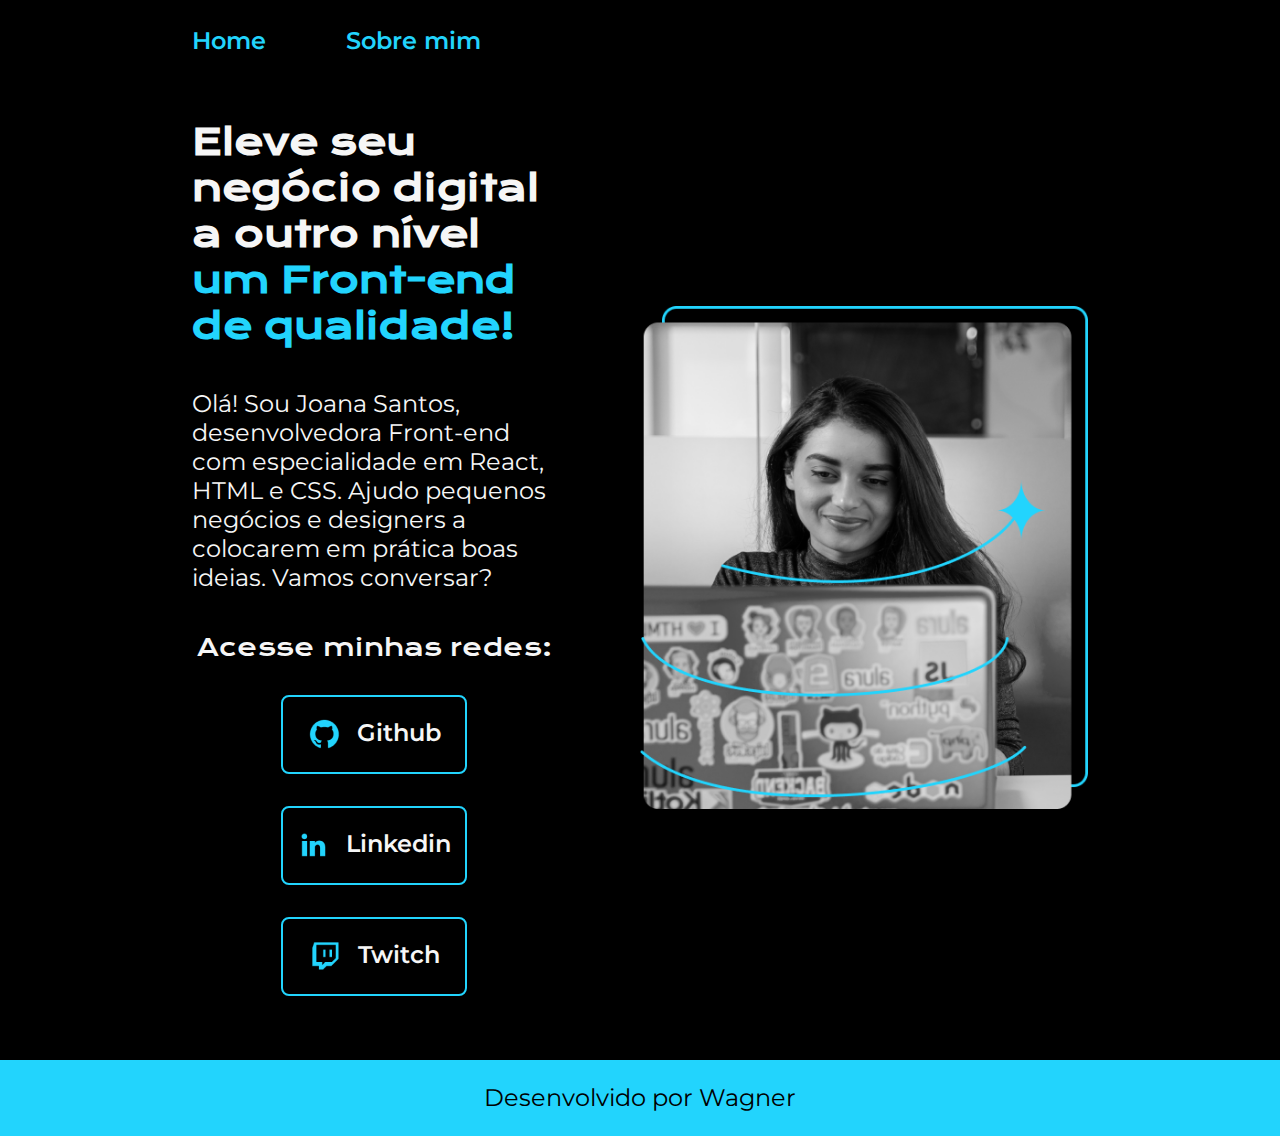
<file: index.html>
<!DOCTYPE html>
<html lang="pt- br">
<head>
    <meta charset="UTF-8">
    <meta http-equiv="X-UA-Compatible" content="IE=edge">
    <meta name="viewport" content="width=device-width, initial-scale=1.0">
    <title>Home</title>
    <link rel="stylesheet" href="./estilos/style.css">
</head>
<body>
    <header class="cabecalho">
        <nav class="cabecalho__menu">
            <a class="cabecalho__menu__link" href="index.html">Home</a>
            <a class="cabecalho__menu__link" href="about.html">Sobre mim</a>
        </nav>
    </header>
    <main class="apresentacao">
        <section class="apresentacao__conteudo">
            <h1 class="apresentacao__conteudo__titulo">Eleve seu negócio digital a outro nível <strong class="titulo-destaque"> um Front-end de qualidade!</strong></h1>
            <p class="apresentacao__conteudo__texto">Olá! Sou Joana Santos, desenvolvedora Front-end com especialidade em React, HTML e CSS. Ajudo pequenos negócios e designers a colocarem em prática boas ideias. Vamos conversar?</p>
            <div class="apresentacao__links">
                <h2 class="apresentacao__links__subtitulo">Acesse minhas redes:</h2>
                <a class="apresentacao__links__navegacao" href="https://github.com">
                <img src="./assets/github.png">
                    Github
                </a>
                <a class="apresentacao__links__navegacao" href="https://linkedin.com">
                    <img src="./assets/linkedin.png">
                    Linkedin
                </a>
                <a class="apresentacao__links__navegacao" href="https://twitch.tv">
                    <img src="./assets/twitch.png">
                    Twitch
                </a>
            </div>
            </section>
        <img class="apresentacao__imagem" src="./assets/Imagem.png" alt="Foto da Joana Santos Programando">
    </main>
    <footer class="rodape">
        <p>Desenvolvido por Wagner</p>
    </footer>
</body>
</html>
</file>
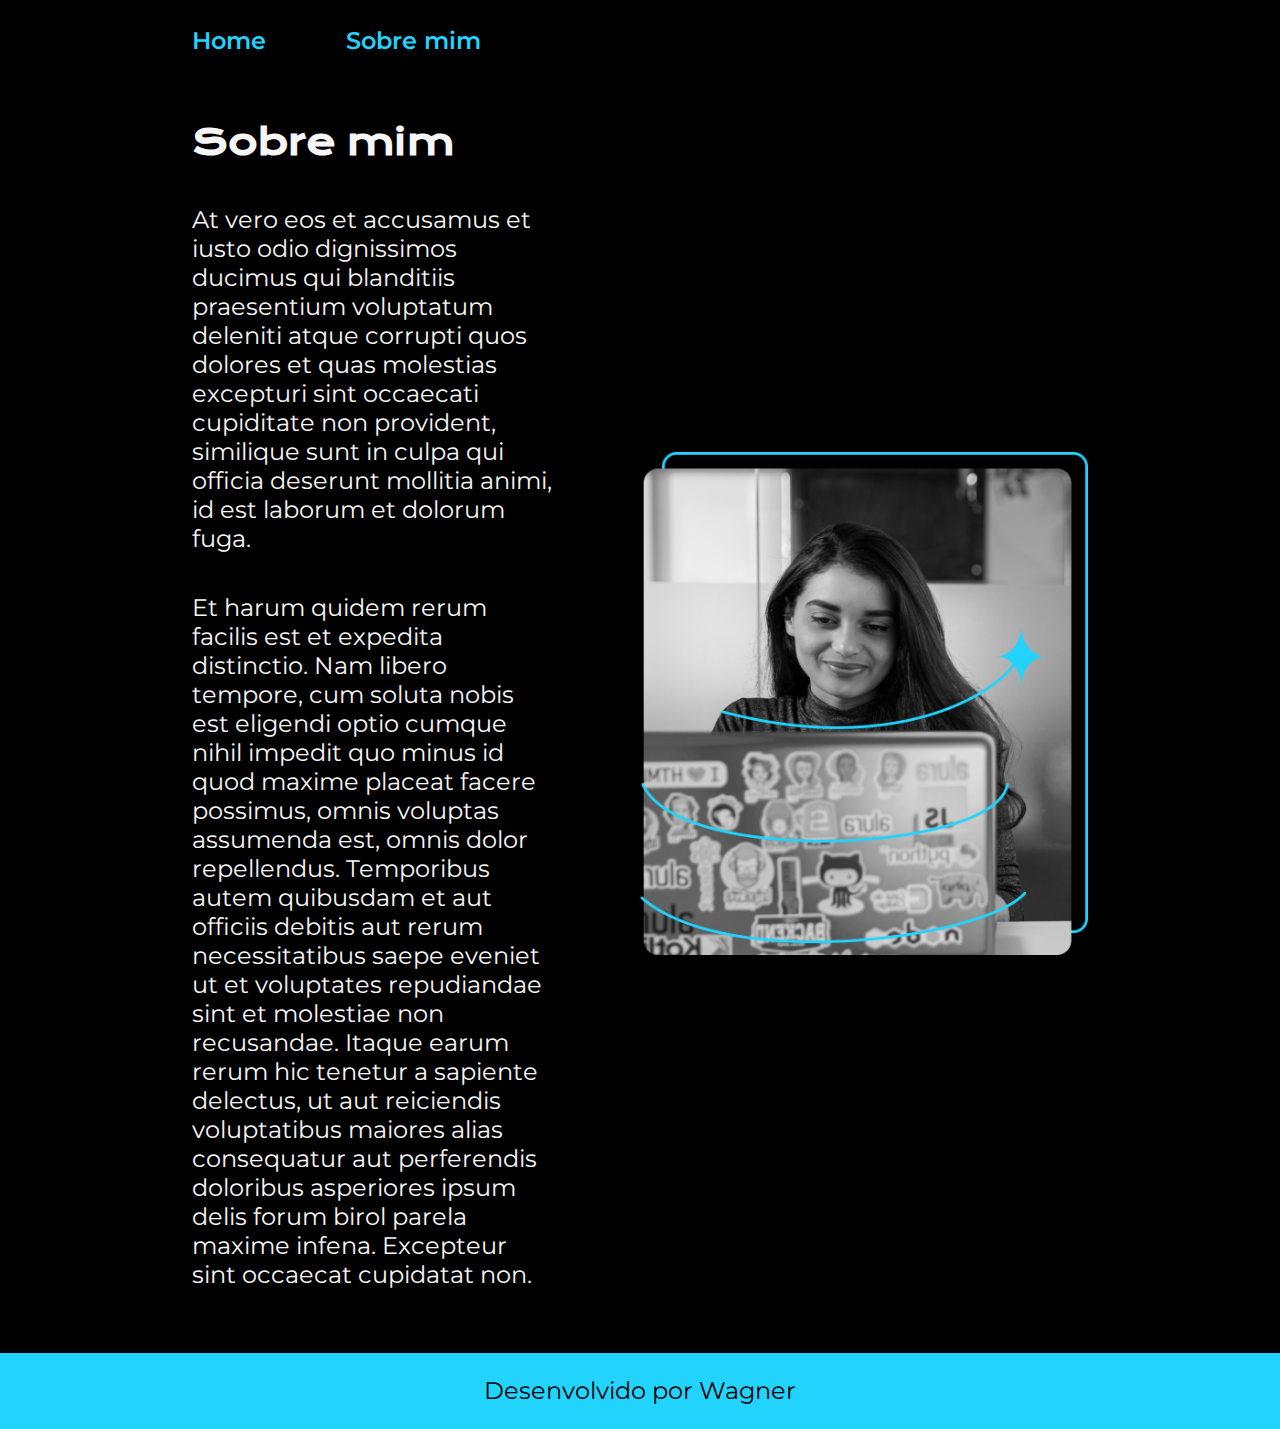
<file: about.html>
<!DOCTYPE html>
<html lang="pt-br">
<head>
    <meta charset="UTF-8">
    <meta http-equiv="X-UA-Compatible" content="IE=edge">
    <meta name="viewport" content="width=device-width, initial-scale=1.0">
    <title>Sobre mim</title>
    <link rel="stylesheet" href="./estilos/style.css">
</head>
<body>
    <header class="cabecalho">
        <nav class="cabecalho__menu">
            <a class="cabecalho__menu__link" href="index.html">Home</a>
            <a class="cabecalho__menu__link" href="about.html">Sobre mim</a>
        </nav>
    </header>
    <main class="apresentacao">
        <section class="apresentacao__conteudo">
            <h1 class="apresentacao__conteudo__titulo">Sobre mim</h1>
            <p class="apresentacao__conteudo__texto">At vero eos et accusamus et iusto odio dignissimos ducimus qui blanditiis praesentium voluptatum deleniti atque corrupti quos dolores et quas molestias excepturi sint occaecati cupiditate non provident, similique sunt in culpa qui officia deserunt mollitia animi, id est laborum et dolorum fuga.</p>
            <p class="apresentacao__conteudo__texto">Et harum quidem rerum facilis est et expedita distinctio. Nam libero tempore, cum soluta nobis est eligendi optio cumque nihil impedit quo minus id quod maxime placeat facere possimus, omnis voluptas assumenda est, omnis dolor repellendus. Temporibus autem quibusdam et aut officiis debitis aut rerum necessitatibus saepe eveniet ut et voluptates repudiandae sint et molestiae non recusandae. Itaque earum rerum hic tenetur a sapiente delectus, ut aut reiciendis voluptatibus maiores alias consequatur aut perferendis doloribus asperiores ipsum delis forum birol parela maxime infena. Excepteur sint occaecat cupidatat non.
                </p>
        </section>
        <img class="apresentacao__imagem" src="./assets/Imagem.png" alt="Foto da Joana Santos Programando">
    </main>
    <footer class="rodape">
        <p>Desenvolvido por Wagner</p>
    </footer>
</body>
</html>
</file>
<file: estilos/style.css>
@import url('https://fonts.googleapis.com/css2?family=Krona+One&family=Montserrat&display=swap');
* {
   margin: 0;
   padding: 0; 
}

:root {
    --cor-primaria:#000000;
    --cor-secundaria: #F6F6F6;
    --cor-terciaria: #22D4FD;
    --cor-hover: #242424;

    --font-primaria: 'Montserrat', sans-serif ;
    --font-secundaria: 'Krona One', sans-serif ;
}

body {
    box-sizing: border-box;
    background-color: var(--cor-primaria);
    color: var(--cor-secundaria);
}

.cabecalho {
    padding: 2% 0 0 15%;
}

.cabecalho__menu {
    display: flex;
    gap: 80px;
}
.cabecalho__menu__link{
    font-family:var(--font-primaria);
    font-size: 1.5rem;
    font-weight: 600;
    color: var(--cor-terciaria);
    text-decoration: none;
}

.apresentacao {
    padding: 5% 15%;
    display: flex;
    align-items: center;
    justify-content: space-between;
    gap: 84px;
}
.apresentacao__conteudo {
    width: 50%;
    display: flex;
    flex-direction: column;
    gap: 40px;
}
.apresentacao__conteudo__titulo {
    font-size: 2.25rem;
    font-family:var(--font-secundaria);
}
.titulo-destaque {
    color:var(--cor-terciaria);
}
.apresentacao__conteudo__texto {
    font-size: 1.5rem;
    font-family: var(--font-primaria);
}
.apresentacao__links {
    display: flex;
    flex-direction: column;
    align-items: center;
    gap: 32px;
    justify-content: space-between;
}
.apresentacao__links__subtitulo {
    font-family:var(--font-secundaria);
    font-weight: 400;
    font-size: 1.5rem;
}
.apresentacao__links__navegacao {
    display: flex;
    justify-content: center;
    gap: 16px;
    border: 2px solid var(--cor-terciaria);
    width: 50%;
    text-align: center;
    border-radius: 8px;
    font-size: 1.5rem;
    font-weight: 600;
    padding: 21.5px 0;
    text-decoration: none;
    color: var(--cor-secundaria);
    font-family: var(--font-primaria);
}
.apresentacao__links__navegacao:hover {
    background-color: var(--cor-hover);
}
.apresentacao__imagem {
    width: 50%;
}

.rodape {
    color: var(--cor-primaria);
    background-color: var(--cor-terciaria);
    padding: 23.64px;
    text-align: center;
    font-family: var(--font-primaria);
    font-size: 1.5rem;
    font-weight: 400;
}

@media (max-width:1200px ) {
    
    .cabecalho{
        padding: 10%;
    }
    .cabecalho__menu {
        justify-content: center;
    }
    .apresentacao {
        flex-direction: column-reverse;
        padding: 5%;
    }
    .apresentacao__conteudo {
        width: auto;
    }
}
</file>
